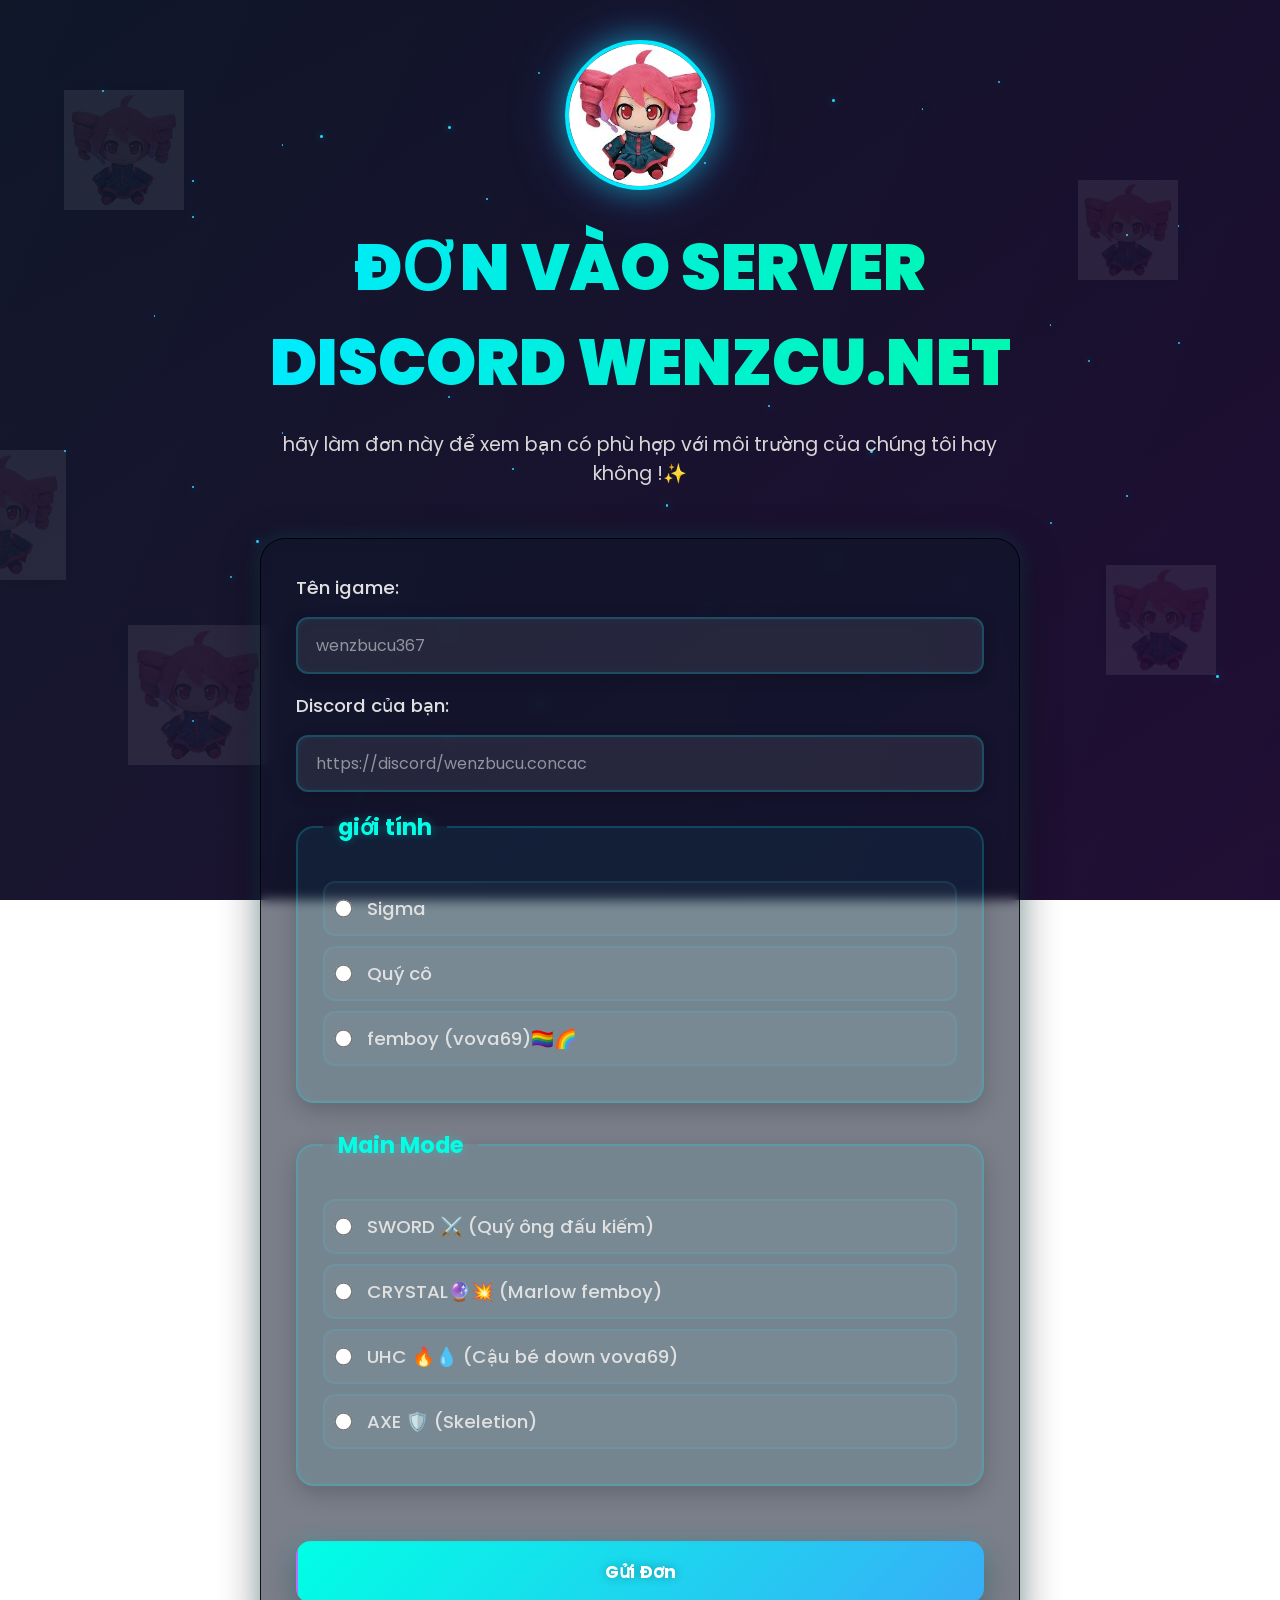
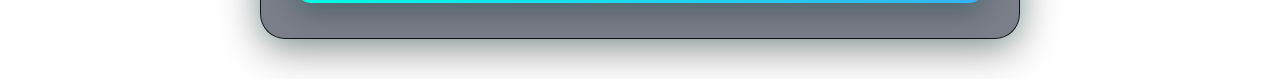
<file: index.html>
<!DOCTYPE html>
<html lang="vi">
<head>
    <meta charset="UTF-8">
    <meta name="viewport" content="width=device-width, initial-scale=1.0">
    <meta name="theme-color" content="#0f172a">
    <title>discord</title>
    <link rel="stylesheet" href="style.css">
</head>
<body>
    <!-- Galaxy Background Particles -->
    <div class="particles">
        <div class="particle particle-1"></div>
        <div class="particle particle-2"></div>
        <div class="particle particle-3"></div>
        <div class="particle particle-4"></div>
        <div class="particle particle-5"></div>
        <div class="particle particle-6"></div>
        <div class="particle particle-7"></div>
        <div class="particle particle-8"></div>
        <div class="particle particle-9"></div>
        <div class="particle particle-10"></div>
        <div class="particle particle-11"></div>
        <div class="particle particle-12"></div>
        <div class="particle particle-13"></div>
        <div class="particle particle-14"></div>
        <div class="particle particle-15"></div>
        <div class="particle particle-16"></div>
        <div class="particle particle-17"></div>
        <div class="particle particle-18"></div>
        <div class="particle particle-19"></div>
        <div class="particle particle-20"></div>
        <div class="particle particle-21"></div>
        <div class="particle particle-22"></div>
        <div class="particle particle-23"></div>
        <div class="particle particle-24"></div>
        <div class="particle particle-25"></div>
        <div class="particle particle-26"></div>
        <div class="particle particle-27"></div>
        <div class="particle particle-28"></div>
        <div class="particle particle-29"></div>
        <div class="particle particle-30"></div>
        <div class="particle particle-31"></div>
        <div class="particle particle-32"></div>
        <div class="particle particle-33"></div>
        <div class="particle particle-34"></div>
        <div class="particle particle-35"></div>
        <div class="particle particle-36"></div>
        <div class="particle particle-37"></div>
        <div class="particle particle-38"></div>
        <div class="particle particle-39"></div>
        <div class="particle particle-40"></div>
        <div class="particle particle-41"></div>
        <div class="particle particle-42"></div>
        <div class="particle particle-43"></div>
        <div class="particle particle-44"></div>
        <div class="particle particle-45"></div>
        <div class="particle particle-46"></div>
        <div class="particle particle-47"></div>
        <div class="particle particle-48"></div>
        <div class="particle particle-49"></div>
        <div class="particle particle-50"></div>
    </div>
    
    <!-- Decorative Stickers -->
    <div class="sticker sticker-1">
        <img src="asset/teto.png" alt="sticker">
    </div>
    <div class="sticker sticker-2">
        <img src="asset/teto.png" alt="sticker">
    </div>
    <div class="sticker sticker-3">
        <img src="asset/teto.png" alt="sticker">
    </div>
    <div class="sticker sticker-4">
        <img src="asset/teto.png" alt="sticker">
    </div>
    <div class="sticker sticker-5">
        <img src="asset/teto.png" alt="sticker">
    </div>
    
    <main role="main">
    <div class="header-section">
        <div class="avatar-container">
            <img src="asset/teto.png" alt="Server Avatar" class="server-avatar">
        </div>
        <h1>ĐƠN VÀO SERVER DISCORD WENZCU.NET</h1>
        <p class="subtitle">hãy làm đơn này để xem bạn có phù hợp với môi trường của chúng tôi hay không !✨</p>
    </div>
    <form>
            <label for="name">Tên igame:</label>
        <input type="text" required autocomplete="name" placeholder="wenzbucu367" id="name" name="name">
        
        <label for="discord">Discord của bạn:</label>
        <input type="url" autocomplete="url" placeholder="https://discord/wenzbucu.concac" id="discord" name="discord">
        
        <fieldset>
            <legend>giới tính</legend>
            <div class="radio-group">
                <label for="men">
                    <input type="radio" name="gender" value="men" id="men">
                    Sigma
                </label>
                <label for="women">
                    <input type="radio" name="gender" value="women" id="women">
                    Quý cô
                </label>
                <label for="other">
                    <input type="radio" name="gender" value="other" id="other">
                    femboy (vova69)🏳️‍🌈🌈  
                </label>
            </div>
        </fieldset>
        
        <fieldset>
            <legend>Main Mode</legend>
            <div class="radio-group">
                <label for="sword">
                    <input type="radio" name="mode" value="sword" id="sword">
                    SWORD ⚔️ (Quý ông đấu kiếm)
                </label>
                <label for="crystal">
                    <input type="radio" name="mode" value="crystal" id="crystal">
                    CRYSTAL🔮💥 (Marlow femboy)
                </label>
                <label for="uhc">
                    <input type="radio" name="mode" value="uhc" id="uhc">
                    UHC 🔥💧 (Cậu bé down vova69)
                </label>
                <label for="axe">
                    <input type="radio" name="mode" value="axe" id="axe">
                    AXE 🛡️ (Skeletion)
                </label>
            </div>
        </fieldset>
        
        <button type="submit">Gửi Đơn</button>
    </form>


    
    
</main>
<script>
// Chặn phím tắt F12, Ctrl+Shift+I, Ctrl+U, Ctrl+S, Ctrl+C, Ctrl+P
document.onkeydown = function(e) {
  if (e.keyCode == 123) { // F12
    return false;
  }
  if (e.ctrlKey && e.shiftKey && (e.keyCode == 73 || e.keyCode == 74)) { // Ctrl+Shift+I/J
    return false;
  }
  if (e.ctrlKey && (e.keyCode == 85 || e.keyCode == 83 || e.keyCode == 67 || e.keyCode == 80)) {
    return false;
  }
};
</script>
</body>
</html>
</file>
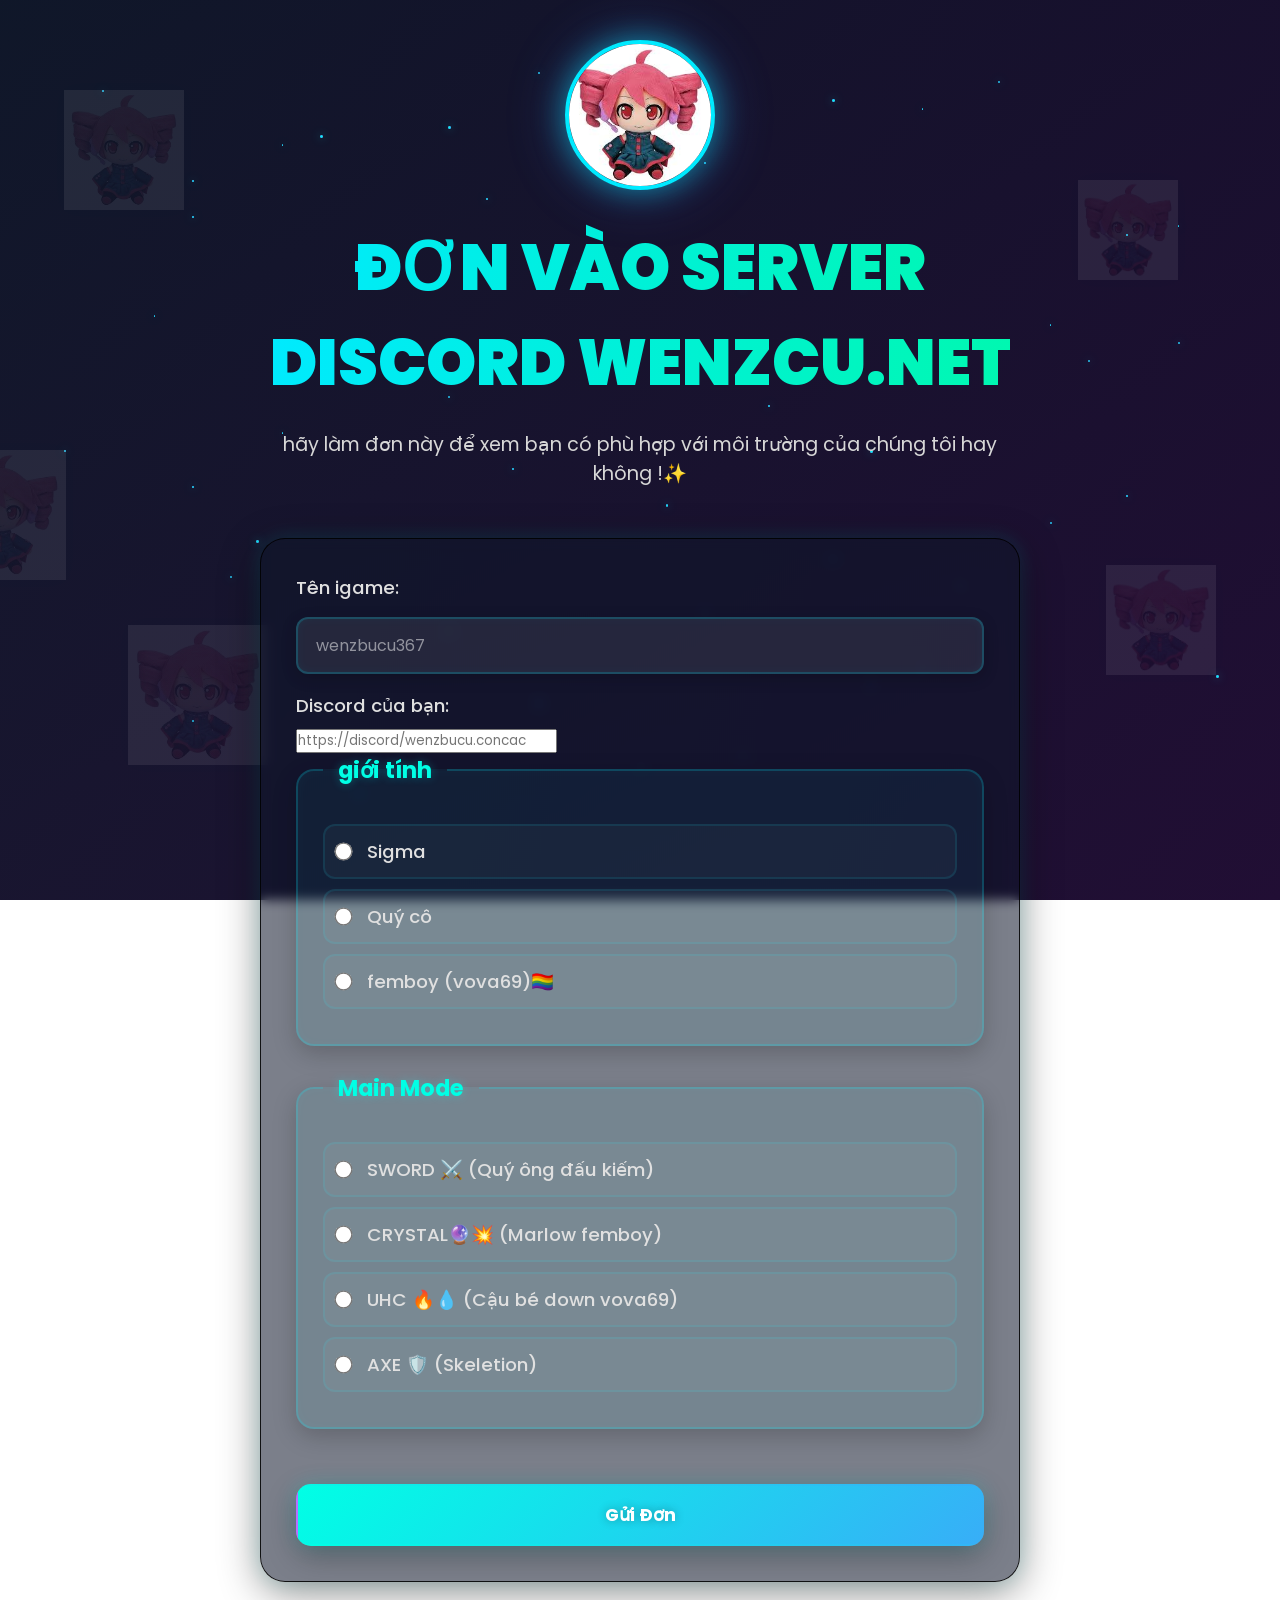
<file: testdiscord.html>
<!DOCTYPE html>
<html lang="vi">
<head>
    <meta charset="UTF-8">
    <meta name="viewport" content="width=device-width, initial-scale=1.0">
    <meta name="theme-color" content="#0f172a">
    <title>discord</title>
    <link rel="stylesheet" href="testdiscord.css">
</head>
<body>
    <!-- Galaxy Background Particles -->
    <div class="particles">
        <div class="particle particle-1"></div>
        <div class="particle particle-2"></div>
        <div class="particle particle-3"></div>
        <div class="particle particle-4"></div>
        <div class="particle particle-5"></div>
        <div class="particle particle-6"></div>
        <div class="particle particle-7"></div>
        <div class="particle particle-8"></div>
        <div class="particle particle-9"></div>
        <div class="particle particle-10"></div>
        <div class="particle particle-11"></div>
        <div class="particle particle-12"></div>
        <div class="particle particle-13"></div>
        <div class="particle particle-14"></div>
        <div class="particle particle-15"></div>
        <div class="particle particle-16"></div>
        <div class="particle particle-17"></div>
        <div class="particle particle-18"></div>
        <div class="particle particle-19"></div>
        <div class="particle particle-20"></div>
        <div class="particle particle-21"></div>
        <div class="particle particle-22"></div>
        <div class="particle particle-23"></div>
        <div class="particle particle-24"></div>
        <div class="particle particle-25"></div>
        <div class="particle particle-26"></div>
        <div class="particle particle-27"></div>
        <div class="particle particle-28"></div>
        <div class="particle particle-29"></div>
        <div class="particle particle-30"></div>
        <div class="particle particle-31"></div>
        <div class="particle particle-32"></div>
        <div class="particle particle-33"></div>
        <div class="particle particle-34"></div>
        <div class="particle particle-35"></div>
        <div class="particle particle-36"></div>
        <div class="particle particle-37"></div>
        <div class="particle particle-38"></div>
        <div class="particle particle-39"></div>
        <div class="particle particle-40"></div>
        <div class="particle particle-41"></div>
        <div class="particle particle-42"></div>
        <div class="particle particle-43"></div>
        <div class="particle particle-44"></div>
        <div class="particle particle-45"></div>
        <div class="particle particle-46"></div>
        <div class="particle particle-47"></div>
        <div class="particle particle-48"></div>
        <div class="particle particle-49"></div>
        <div class="particle particle-50"></div>
    </div>
    
    <!-- Decorative Stickers -->
    <div class="sticker sticker-1">
        <img src="asset/teto.png" alt="sticker">
    </div>
    <div class="sticker sticker-2">
        <img src="asset/teto.png" alt="sticker">
    </div>
    <div class="sticker sticker-3">
        <img src="asset/teto.png" alt="sticker">
    </div>
    <div class="sticker sticker-4">
        <img src="asset/teto.png" alt="sticker">
    </div>
    <div class="sticker sticker-5">
        <img src="asset/teto.png" alt="sticker">
    </div>
    
    <main role="main">
    <div class="header-section">
        <div class="avatar-container">
            <img src="asset/teto.png" alt="Server Avatar" class="server-avatar">
        </div>
        <h1>ĐƠN VÀO SERVER DISCORD WENZCU.NET</h1>
        <p class="subtitle">hãy làm đơn này để xem bạn có phù hợp với môi trường của chúng tôi hay không !✨</p>
    </div>
    <form>
            <label for="name">Tên igame:</label>
        <input type="text" required autocomplete="name" placeholder="wenzbucu367" id="name" name="name">
        
        <label for="discord">Discord của bạn:</label>
        <input type="url" autocomplete="url" placeholder="https://discord/wenzbucu.concac" id="discord" name="discord">
        
        <fieldset>
            <legend>giới tính</legend>
            <div class="radio-group">
                <label for="men">
                    <input type="radio" name="gender" value="men" id="men">
                    Sigma
                </label>
                <label for="women">
                    <input type="radio" name="gender" value="women" id="women">
                    Quý cô
                </label>
                <label for="other">
                    <input type="radio" name="gender" value="other" id="other">
                    femboy (vova69)🏳️‍🌈  
                </label>
            </div>
        </fieldset>
        
        <fieldset>
            <legend>Main Mode</legend>
            <div class="radio-group">
                <label for="sword">
                    <input type="radio" name="mode" value="sword" id="sword">
                    SWORD ⚔️ (Quý ông đấu kiếm)
                </label>
                <label for="crystal">
                    <input type="radio" name="mode" value="crystal" id="crystal">
                    CRYSTAL🔮💥 (Marlow femboy)
                </label>
                <label for="uhc">
                    <input type="radio" name="mode" value="uhc" id="uhc">
                    UHC 🔥💧 (Cậu bé down vova69)
                </label>
                <label for="axe">
                    <input type="radio" name="mode" value="axe" id="axe">
                    AXE 🛡️ (Skeletion)
                </label>
            </div>
        </fieldset>
        
        <button type="submit">Gửi Đơn</button>
    </form>


    
    
</main>
<script>
// Chặn phím tắt F12, Ctrl+Shift+I, Ctrl+U, Ctrl+S, Ctrl+C, Ctrl+P
document.onkeydown = function(e) {
  if (e.keyCode == 123) { // F12
    return false;
  }
  if (e.ctrlKey && e.shiftKey && (e.keyCode == 73 || e.keyCode == 74)) { // Ctrl+Shift+I/J
    return false;
  }
  if (e.ctrlKey && (e.keyCode == 85 || e.keyCode == 83 || e.keyCode == 67 || e.keyCode == 80)) {
    return false;
  }
};
</script>
</body>
</html>
</file>
<file: style.css>
@import url('https://fonts.googleapis.com/css2?family=Poppins:wght@300;400;500;600;700;800&display=swap');

*{
    margin:0;
    padding:0;
    box-sizing:border-box;
    font-family:'Poppins',sans-serif;
}

body{
    min-height:100vh;
    padding:40px 20px;
    background:
    linear-gradient(135deg, rgba(15,23,42,.95) 0%, rgba(30,10,50,.95) 100%),
    linear-gradient(rgba(0, 0, 0, 0.903),rgba(0,0,0,.65));
    background-size:cover;
    background-position:center;
    background-attachment:fixed;
    color:white;
    overflow-x:hidden;
}

.header-section{
    text-align:center;
    margin-bottom:50px;
    animation:fadeInDown 0.8s ease-out;
    position:relative;
    z-index:10;
}

.avatar-container{
    display:flex;
    justify-content:center;
    margin-bottom:30px;
    animation:float 3s ease-in-out infinite;
}

.server-avatar{
    width:150px;
    height:150px;
    border-radius:50%;
    border:4px solid #00eaff;
    box-shadow:
    0 0 30px rgba(0,234,255,.5),
    0 0 60px rgba(75,142,255,.3),
    inset 0 0 20px rgba(0,255,255,.1);
    object-fit:cover;
    animation:glow 3s ease-in-out infinite;
    transition:all 0.3s ease;
}

.server-avatar:hover{
    width:170px;
    height:170px;
    border:5px solid #00ff88;
    box-shadow:
    0 0 40px rgba(0,234,255,.7),
    0 0 80px rgba(187,109,255,.5),
    inset 0 0 30px rgba(0,255,255,.2);
    transform:scale(1.05);
}

.container{
    max-width:1000px;
    margin:auto;
}

form{
    background:rgba(15,23,42,.75);
    border:2px solid rgba(0, 234, 255, 0.3);
    backdrop-filter:blur(12px);
    border-radius:25px;
    padding:40px;
    max-width:760px;
    margin:0 auto;
    box-shadow:
    0 20px 60px rgba(0,0,0,.6),
    0 0 40px rgba(0,255,255,.15),
    inset 0 0 20px rgba(0,255,255,.05);
    animation:fadeInUp 0.8s ease-out;
    position:relative;
    z-index:10;
}

.header-section{
    text-align:center;
    margin:0 auto 50px;
    max-width:760px;
}

h1{
    text-align:center;
    font-size:4rem;
    font-weight:900;
    margin-bottom:20px;

    background:
    linear-gradient(
        90deg,
        #00eaff,
        #00ff88,
        #00eaff
    );

    background-size:300%;

    -webkit-background-clip:text;
    -webkit-text-fill-color:transparent;

    animation:shine 5s linear infinite;
}

.subtitle{
    text-align:center;
    font-size:1.2rem;
    margin-bottom:40px;
    color:#d7d7d7;
}

.subtitle{
    text-align:center;
    font-size:1.2rem;
    margin-bottom:40px;
    color:#d7d7d7;
}

form{
    background:rgba(15,23,42,.55);
    border:1px solid rgba(0, 0, 0, 0.864);

    /* Giảm blur */
    backdrop-filter:blur(6px);

    border-radius:25px;
    padding:35px;
    max-width:760px;
    margin:0 auto;

    box-shadow:
    0 10px 40px rgba(0,0,0,.45),
    0 0 20px rgba(0,255,255,.15);
}

label{
    font-size:1.15rem;
    font-weight:500;
    display:block;
    margin-bottom:8px;
    color:#e0e0e0;
}

input[type=text]{
    width:100%;
    padding:14px 18px;
    margin-top:8px;
    margin-bottom:18px;
    border:2px solid rgba(0,234,255,.2);
    border-radius:12px;
    background:rgba(255,255,255,.08);
    color:white;
    font-size:1rem;
    outline:none;
    transition:all 0.3s ease;
    box-shadow:
    0 4px 15px rgba(0,0,0,.2),
    inset 0 0 10px rgba(0,255,255,.05);
}

input[type=text]::placeholder{
    color:rgba(255,255,255,.5);
}

input[type=text]:focus{
    background:rgba(0, 234, 255, 0.1);
    border:2px solid rgba(0,234,255,.6);
    box-shadow:
    0 0 20px rgba(0,234,255,.3),
    0 4px 15px rgba(0,0,0,.3),
    inset 0 0 15px rgba(0,255,255,.1);
    transform:translateY(-2px);
}

input[type=url]{
    width:100%;
    padding:14px 18px;
    margin-top:8px;
    margin-bottom:18px;
    border:2px solid rgba(0,234,255,.2);
    border-radius:12px;
    background:rgba(255,255,255,.08);
    color:white;
    font-size:1rem;
    outline:none;
    transition:all 0.3s ease;
    box-shadow:
    0 4px 15px rgba(0,0,0,.2),
    inset 0 0 10px rgba(0,255,255,.05);
}

input[type=url]::placeholder{
    color:rgba(255,255,255,.5);
}

input[type=url]:focus{
    background:rgba(0, 234, 255, 0.1);
    border:2px solid rgba(0,234,255,.6);
    box-shadow:
    0 0 20px rgba(0,234,255,.3),
    0 4px 15px rgba(0,0,0,.3),
    inset 0 0 15px rgba(0,255,255,.1);
    transform:translateY(-2px);
}

fieldset{
    background:rgba(0,234,255,.05);
    border:2px solid rgba(0,234,255,.2);
    border-radius:18px;
    padding:25px;
    margin-bottom:25px;
    transition:all 0.3s ease;
    box-shadow:
    0 8px 25px rgba(0,0,0,.2),
    inset 0 0 15px rgba(0,255,255,.03);
}

fieldset:hover{
    transform:translateY(-5px);
    border-color:rgba(0,234,255,.4);
    box-shadow:
    0 15px 35px rgba(0,255,255,.2),
    0 0 25px rgba(75,142,255,.15),
    inset 0 0 20px rgba(0,255,255,.08);
}

legend{
    font-size:1.4rem;
    font-weight:700;
    color:#00ffe5;
    padding:0 15px;
    text-shadow:0 0 10px rgba(0,255,255,.3);
}

.radio-group{
    margin-top:12px;
}

.radio-group label{
    display:block;
    padding:14px 16px;
    margin:12px 0;
    border-radius:12px;
    cursor:pointer;
    transition:all 0.3s ease;
    background:rgba(255,255,255,.03);
    border:2px solid rgba(0,234,255,.1);
    font-weight:500;
}

.radio-group label:hover{
    background:rgba(0,234,255,.1);
    border-color:rgba(0,234,255,.3);
    transform:translateX(8px);
    box-shadow:0 0 15px rgba(0,234,255,.2);
}

.radio-group label{
    display:block;
    padding:12px;
    margin:10px 0;
    border-radius:12px;
    cursor:pointer;
    transition:.25s;
}

.radio-group label:hover{
    background:rgba(255,255,255,.08);
    transform:translateX(6px);
}

input[type=radio]{
    transform:scale(1.4);
    margin-right:12px;
    cursor:pointer;
    accent-color:#00ffe5;
}

button{
    width:100%;
    margin-top:30px;
    padding:16px;
    border:2px solid transparent;
    border-radius:15px;
    background:linear-gradient(135deg, #00ffe5, #4f8cff, #bb6dff);
    background-size:300%;
    color:white;
    font-size:1.1rem;
    font-weight:700;
    cursor:pointer;
    transition:all 0.3s ease;
    box-shadow:
    0 10px 30px rgba(0,0,0,.3),
    0 0 20px rgba(0,255,255,.2);
    text-shadow:0 0 10px rgba(0,0,0,.3);
}

button:hover{
    transform:translateY(-4px);
    box-shadow:
    0 15px 40px rgba(0,0,0,.4),
    0 0 35px rgba(0,255,255,.4),
    0 0 20px rgba(75,142,255,.3);
    background-size:300%;
}

button:active{
    transform:translateY(-1px);
}

@keyframes fadeInDown{
    from{
        opacity:0;
        transform:translateY(-30px);
    }
    to{
        opacity:1;
        transform:translateY(0);
    }
}

@keyframes fadeInUp{
    from{
        opacity:0;
        transform:translateY(30px);
    }
    to{
        opacity:1;
        transform:translateY(0);
    }
}

@keyframes float{
    0%, 100%{
        transform:translateY(0px);
    }
    50%{
        transform:translateY(-20px);
    }
}

@keyframes glow{
    0%, 100%{
        box-shadow:
        0 0 20px rgba(0,255,255,.4),
        0 0 40px rgba(75,142,255,.3),
        inset 0 0 20px rgba(0,255,255,.1);
    }
    50%{
        box-shadow:
        0 0 30px rgba(0,255,255,.6),
        0 0 60px rgba(187,109,255,.4),
        inset 0 0 30px rgba(0,255,255,.2);
    }
}

@keyframes shine{
    0%{background-position:0%}
    100%{background-position:300%}
}

@keyframes stickerFloat1{
    0%, 100%{
        transform:translate(0, 0) rotate(0deg);
    }
    25%{
        transform:translate(20px, -20px) rotate(10deg);
    }
    50%{
        transform:translate(-10px, 20px) rotate(-5deg);
    }
    75%{
        transform:translate(15px, -10px) rotate(8deg);
    }
}

@keyframes stickerFloat2{
    0%, 100%{
        transform:translate(0, 0) rotate(0deg);
    }
    25%{
        transform:translate(-15px, 25px) rotate(-12deg);
    }
    50%{
        transform:translate(20px, -15px) rotate(8deg);
    }
    75%{
        transform:translate(-10px, -20px) rotate(-8deg);
    }
}

@keyframes stickerFloat3{
    0%, 100%{
        transform:translate(0, 0) rotate(0deg);
    }
    25%{
        transform:translate(25px, 10px) rotate(15deg);
    }
    50%{
        transform:translate(-20px, -25px) rotate(-10deg);
    }
    75%{
        transform:translate(10px, 20px) rotate(12deg);
    }
}

.sticker{
    position:fixed;
    width:120px;
    height:120px;
    opacity:0.08;
    pointer-events:none;
    z-index:2;
}

.sticker img{
    width:100%;
    height:100%;
    object-fit:contain;
    filter:drop-shadow(0 0 10px rgba(0,255,255,.2));
}

.sticker-1{
    top:10%;
    left:5%;
    animation:stickerFloat1 8s ease-in-out infinite;
}

.sticker-2{
    top:20%;
    right:8%;
    animation:stickerFloat2 10s ease-in-out infinite;
    width:100px;
    height:100px;
}

.sticker-3{
    bottom:15%;
    left:10%;
    animation:stickerFloat3 12s ease-in-out infinite;
    width:140px;
    height:140px;
}

.sticker-4{
    bottom:25%;
    right:5%;
    animation:stickerFloat1 11s ease-in-out infinite;
    width:110px;
    height:110px;
}

.sticker-5{
    top:50%;
    left:-5%;
    animation:stickerFloat2 9s ease-in-out infinite;
    width:130px;
    height:130px;
}

@media(max-width:768px){
    body{
        padding:15px 10px;
    }

    h1{
        font-size:2.4rem;
        line-height:1.1;
    }

    .subtitle{
        font-size:1rem;
        margin-bottom:30px;
    }

    .server-avatar{
        width:120px;
        height:120px;
    }

    form{
        padding:25px 18px;
    }

    fieldset{
        padding:18px;
    }

    label{
        font-size:1rem;
    }

    input[type=text]{
        font-size:16px;
        padding:12px 14px;
    }

    input[type=url]{
        font-size:16px;
        padding:12px 14px;
    }

    button{
        font-size:1rem;
        padding:14px;
    }

    .sticker{
        opacity:0.04;
        width:80px;
        height:80px;
    }
}

@media(max-width:500px){
    h1{
        font-size:1.9rem;
    }

    .subtitle{
        font-size:0.95rem;
    }

    .server-avatar{
        width:100px;
        height:100px;
    }

    form{
        padding:20px 14px;
        border-radius:22px;
    }

    fieldset{
        padding:14px;
    }

    .radio-group label{
        padding:12px 14px;
        margin:8px 0;
        font-size:0.95rem;
    }

    button{
        font-size:0.95rem;
        padding:14px 12px;
    }

    .sticker{
        display:none;
    }

    body{
        background-attachment:scroll;
    }
}

/* Galaxy Particles */
@keyframes particle-float1{
    0%{
        transform: translate(0, 0) scale(1);
        opacity: 0.8;
    }
    50%{
        opacity: 0.3;
    }
    100%{
        transform: translate(-20px, -30px) scale(1.2);
        opacity: 0.8;
    }
}

@keyframes particle-float2{
    0%{
        transform: translate(0, 0) scale(0.8);
        opacity: 0.6;
    }
    50%{
        opacity: 0.2;
    }
    100%{
        transform: translate(30px, -40px) scale(1);
        opacity: 0.6;
    }
}

@keyframes particle-float3{
    0%{
        transform: translate(0, 0) scale(1.1);
        opacity: 0.7;
    }
    50%{
        opacity: 0.4;
    }
    100%{
        transform: translate(-35px, 25px) scale(0.9);
        opacity: 0.7;
    }
}

@keyframes particle-float4{
    0%{
        transform: translate(0, 0) scale(1);
        opacity: 0.5;
    }
    50%{
        opacity: 0.8;
    }
    100%{
        transform: translate(15px, 35px) scale(1.3);
        opacity: 0.5;
    }
}

@keyframes particle-float5{
    0%{
        transform: translate(0, 0) scale(0.9);
        opacity: 0.6;
    }
    50%{
        opacity: 0.3;
    }
    100%{
        transform: translate(-30px, -20px) scale(1.1);
        opacity: 0.6;
    }
}

@keyframes particle-float6{
    0%{
        transform: translate(0, 0) scale(1.2);
        opacity: 0.7;
    }
    50%{
        opacity: 0.4;
    }
    100%{
        transform: translate(25px, 15px) scale(0.8);
        opacity: 0.7;
    }
}

@keyframes particle-twinkle{
    0%, 100%{
        opacity: 0.3;
    }
    50%{
        opacity: 0.9;
    }
}

.particles{
    position: fixed;
    top: 0;
    left: 0;
    width: 100%;
    height: 100%;
    z-index: 0;
    pointer-events: none;
    overflow: hidden;
}

.particle{
    position: absolute;
    width: 2px;
    height: 2px;
    background: radial-gradient(circle, #00ffe5, #4f8cff);
    border-radius: 50%;
    box-shadow: 0 0 8px rgba(0, 255, 255, 0.5);
}

.particle-1{
    top: 10%;
    left: 8%;
    width: 2px;
    height: 2px;
    animation: particle-float1 12s ease-in-out infinite;
}

.particle-2{
    top: 20%;
    left: 15%;
    width: 1.5px;
    height: 1.5px;
    animation: particle-float2 15s ease-in-out infinite 1s;
}

.particle-3{
    top: 15%;
    left: 25%;
    width: 2.5px;
    height: 2.5px;
    animation: particle-float3 18s ease-in-out infinite 0.5s;
}

.particle-4{
    top: 35%;
    left: 12%;
    width: 1.5px;
    height: 1.5px;
    animation: particle-float1 14s ease-in-out infinite 2s;
}

.particle-5{
    top: 40%;
    left: 85%;
    width: 2px;
    height: 2px;
    animation: particle-float2 16s ease-in-out infinite 1.5s;
}

.particle-6{
    top: 25%;
    left: 92%;
    width: 1.5px;
    height: 1.5px;
    animation: particle-float3 13s ease-in-out infinite 0.8s;
}

.particle-7{
    top: 50%;
    left: 5%;
    width: 2px;
    height: 2px;
    animation: particle-float1 17s ease-in-out infinite 1.2s;
}

.particle-8{
    top: 60%;
    left: 20%;
    width: 2.5px;
    height: 2.5px;
    animation: particle-float2 19s ease-in-out infinite 0.3s;
}

.particle-9{
    top: 55%;
    left: 88%;
    width: 1.5px;
    height: 1.5px;
    animation: particle-float3 15s ease-in-out infinite 2.1s;
}

.particle-10{
    top: 70%;
    left: 35%;
    width: 2px;
    height: 2px;
    animation: particle-float1 16s ease-in-out infinite 0.7s;
}

.particle-11{
    top: 5%;
    left: 50%;
    width: 1.5px;
    height: 1.5px;
    animation: particle-float2 14s ease-in-out infinite 2.2s;
}

.particle-12{
    top: 30%;
    left: 45%;
    width: 2.5px;
    height: 2.5px;
    animation: particle-float3 17s ease-in-out infinite 1.5s;
}

.particle-13{
    top: 65%;
    left: 75%;
    width: 2px;
    height: 2px;
    animation: particle-float1 15s ease-in-out infinite 0.9s;
}

.particle-14{
    top: 45%;
    left: 60%;
    width: 1.5px;
    height: 1.5px;
    animation: particle-float2 18s ease-in-out infinite 1.8s;
}

.particle-15{
    top: 80%;
    left: 15%;
    width: 2px;
    height: 2px;
    animation: particle-float3 16s ease-in-out infinite 0.4s;
}

.particle-16{
    top: 75%;
    left: 95%;
    width: 2.5px;
    height: 2.5px;
    animation: particle-float1 19s ease-in-out infinite 1.1s;
}

.particle-17{
    top: 12%;
    left: 72%;
    width: 1.5px;
    height: 1.5px;
    animation: particle-float2 17s ease-in-out infinite 0.6s;
}

.particle-18{
    top: 85%;
    left: 50%;
    width: 2px;
    height: 2px;
    animation: particle-float3 14s ease-in-out infinite 1.3s;
}

.particle-19{
    top: 22%;
    left: 38%;
    width: 1.5px;
    height: 1.5px;
    animation: particle-float1 16s ease-in-out infinite 1.9s;
}

.particle-20{
    top: 68%;
    left: 55%;
    width: 2px;
    height: 2px;
    animation: particle-float2 15s ease-in-out infinite 0.2s;
}

.particle-21{
    top: 18%;
    left: 55%;
    width: 1.5px;
    height: 1.5px;
    animation: particle-float4 14s ease-in-out infinite 1.5s;
}

.particle-22{
    top: 42%;
    left: 75%;
    width: 2.5px;
    height: 2.5px;
    animation: particle-float5 16s ease-in-out infinite 0.7s;
}

.particle-23{
    top: 72%;
    left: 28%;
    width: 1.5px;
    height: 1.5px;
    animation: particle-float6 15s ease-in-out infinite 2.3s;
}

.particle-24{
    top: 8%;
    left: 42%;
    width: 2px;
    height: 2px;
    animation: particle-float4 18s ease-in-out infinite 0.5s;
}

.particle-25{
    top: 52%;
    left: 40%;
    width: 1.5px;
    height: 1.5px;
    animation: particle-float5 16s ease-in-out infinite 1.8s;
}

.particle-26{
    top: 62%;
    left: 65%;
    width: 2px;
    height: 2px;
    animation: particle-float6 19s ease-in-out infinite 1.1s;
}

.particle-27{
    top: 28%;
    left: 68%;
    width: 1.5px;
    height: 1.5px;
    animation: particle-float4 17s ease-in-out infinite 0.9s;
}

.particle-28{
    top: 78%;
    left: 42%;
    width: 2.5px;
    height: 2.5px;
    animation: particle-float5 15s ease-in-out infinite 2.1s;
}

.particle-29{
    top: 16%;
    left: 22%;
    width: 1.5px;
    height: 1.5px;
    animation: particle-float6 16s ease-in-out infinite 1.3s;
}

.particle-30{
    top: 58%;
    left: 82%;
    width: 2px;
    height: 2px;
    animation: particle-float4 18s ease-in-out infinite 0.4s;
}

.particle-31{
    top: 32%;
    left: 58%;
    width: 1.5px;
    height: 1.5px;
    animation: particle-float5 14s ease-in-out infinite 1.6s;
}

.particle-32{
    top: 64%;
    left: 18%;
    width: 2px;
    height: 2px;
    animation: particle-float6 17s ease-in-out infinite 0.8s;
}

.particle-33{
    top: 11%;
    left: 65%;
    width: 2.5px;
    height: 2.5px;
    animation: particle-float4 16s ease-in-out infinite 2.2s;
}

.particle-34{
    top: 48%;
    left: 22%;
    width: 1.5px;
    height: 1.5px;
    animation: particle-float5 19s ease-in-out infinite 1.2s;
}

.particle-35{
    top: 74%;
    left: 72%;
    width: 2px;
    height: 2px;
    animation: particle-float6 15s ease-in-out infinite 2.4s;
}

.particle-36{
    top: 24%;
    left: 15%;
    width: 1.5px;
    height: 1.5px;
    animation: particle-float4 17s ease-in-out infinite 1.0s;
}

.particle-37{
    top: 56%;
    left: 52%;
    width: 2.5px;
    height: 2.5px;
    animation: particle-float5 18s ease-in-out infinite 0.3s;
}

.particle-38{
    top: 36%;
    left: 82%;
    width: 1.5px;
    height: 1.5px;
    animation: particle-float6 16s ease-in-out infinite 1.7s;
}

.particle-39{
    top: 82%;
    left: 35%;
    width: 2px;
    height: 2px;
    animation: particle-float4 14s ease-in-out infinite 0.6s;
}

.particle-40{
    top: 20%;
    left: 48%;
    width: 1.5px;
    height: 1.5px;
    animation: particle-float5 17s ease-in-out infinite 2.0s;
}

.particle-41{
    top: 44%;
    left: 35%;
    width: 2px;
    height: 2px;
    animation: particle-float6 15s ease-in-out infinite 0.9s;
}

.particle-42{
    top: 76%;
    left: 68%;
    width: 1.5px;
    height: 1.5px;
    animation: particle-float4 18s ease-in-out infinite 1.4s;
}

.particle-43{
    top: 14%;
    left: 35%;
    width: 2.5px;
    height: 2.5px;
    animation: particle-float5 16s ease-in-out infinite 0.5s;
}

.particle-44{
    top: 54%;
    left: 15%;
    width: 1.5px;
    height: 1.5px;
    animation: particle-float6 19s ease-in-out infinite 2.3s;
}

.particle-45{
    top: 38%;
    left: 92%;
    width: 2px;
    height: 2px;
    animation: particle-float4 17s ease-in-out infinite 0.7s;
}

.particle-46{
    top: 88%;
    left: 28%;
    width: 1.5px;
    height: 1.5px;
    animation: particle-float5 15s ease-in-out infinite 1.9s;
}

.particle-47{
    top: 9%;
    left: 78%;
    width: 2px;
    height: 2px;
    animation: particle-float6 16s ease-in-out infinite 1.2s;
}

.particle-48{
    top: 50%;
    left: 68%;
    width: 2.5px;
    height: 2.5px;
    animation: particle-float4 18s ease-in-out infinite 0.8s;
}

.particle-49{
    top: 26%;
    left: 88%;
    width: 1.5px;
    height: 1.5px;
    animation: particle-float5 14s ease-in-out infinite 1.1s;
}

.particle-50{
    top: 84%;
    left: 58%;
    width: 2px;
    height: 2px;
    animation: particle-float6 17s ease-in-out infinite 2.5s;
}
</file>
<file: testdiscord.css>
@import url('https://fonts.googleapis.com/css2?family=Poppins:wght@300;400;500;600;700;800&display=swap');

*{
    margin:0;
    padding:0;
    box-sizing:border-box;
    font-family:'Poppins',sans-serif;
}

body{
    min-height:100vh;
    padding:40px 20px;
    background:
    linear-gradient(135deg, rgba(15,23,42,.95) 0%, rgba(30,10,50,.95) 100%),
    linear-gradient(rgba(0, 0, 0, 0.903),rgba(0,0,0,.65));
    background-size:cover;
    background-position:center;
    background-attachment:fixed;
    color:white;
    overflow-x:hidden;
}

.header-section{
    text-align:center;
    margin-bottom:50px;
    animation:fadeInDown 0.8s ease-out;
    position:relative;
    z-index:10;
}

.avatar-container{
    display:flex;
    justify-content:center;
    margin-bottom:30px;
    animation:float 3s ease-in-out infinite;
}

.server-avatar{
    width:150px;
    height:150px;
    border-radius:50%;
    border:4px solid #00eaff;
    box-shadow:
    0 0 30px rgba(0,234,255,.5),
    0 0 60px rgba(75,142,255,.3),
    inset 0 0 20px rgba(0,255,255,.1);
    object-fit:cover;
    animation:glow 3s ease-in-out infinite;
    transition:all 0.3s ease;
}

.server-avatar:hover{
    width:170px;
    height:170px;
    border:5px solid #00ff88;
    box-shadow:
    0 0 40px rgba(0,234,255,.7),
    0 0 80px rgba(187,109,255,.5),
    inset 0 0 30px rgba(0,255,255,.2);
    transform:scale(1.05);
}

.container{
    max-width:1000px;
    margin:auto;
}

form{
    background:rgba(15,23,42,.75);
    border:2px solid rgba(0, 234, 255, 0.3);
    backdrop-filter:blur(12px);
    border-radius:25px;
    padding:40px;
    max-width:760px;
    margin:0 auto;
    box-shadow:
    0 20px 60px rgba(0,0,0,.6),
    0 0 40px rgba(0,255,255,.15),
    inset 0 0 20px rgba(0,255,255,.05);
    animation:fadeInUp 0.8s ease-out;
    position:relative;
    z-index:10;
}

.header-section{
    text-align:center;
    margin:0 auto 50px;
    max-width:760px;
}

h1{
    text-align:center;
    font-size:4rem;
    font-weight:900;
    margin-bottom:20px;

    background:
    linear-gradient(
        90deg,
        #00eaff,
        #00ff88,
        #00eaff
    );

    background-size:300%;

    -webkit-background-clip:text;
    -webkit-text-fill-color:transparent;

    animation:shine 5s linear infinite;
}

.subtitle{
    text-align:center;
    font-size:1.2rem;
    margin-bottom:40px;
    color:#d7d7d7;
}

.subtitle{
    text-align:center;
    font-size:1.2rem;
    margin-bottom:40px;
    color:#d7d7d7;
}

form{
    background:rgba(15,23,42,.55);
    border:1px solid rgba(0, 0, 0, 0.864);

    /* Giảm blur */
    backdrop-filter:blur(6px);

    border-radius:25px;
    padding:35px;
    max-width:760px;
    margin:0 auto;

    box-shadow:
    0 10px 40px rgba(0,0,0,.45),
    0 0 20px rgba(0,255,255,.15);
}

label{
    font-size:1.15rem;
    font-weight:500;
    display:block;
    margin-bottom:8px;
    color:#e0e0e0;
}

input[type=text]{
    width:100%;
    padding:14px 18px;
    margin-top:8px;
    margin-bottom:18px;
    border:2px solid rgba(0,234,255,.2);
    border-radius:12px;
    background:rgba(255,255,255,.08);
    color:white;
    font-size:1rem;
    outline:none;
    transition:all 0.3s ease;
    box-shadow:
    0 4px 15px rgba(0,0,0,.2),
    inset 0 0 10px rgba(0,255,255,.05);
}

input[type=text]::placeholder{
    color:rgba(255,255,255,.5);
}

input[type=text]:focus{
    background:rgba(0, 234, 255, 0.1);
    border:2px solid rgba(0,234,255,.6);
    box-shadow:
    0 0 20px rgba(0,234,255,.3),
    0 4px 15px rgba(0,0,0,.3),
    inset 0 0 15px rgba(0,255,255,.1);
    transform:translateY(-2px);
}

fieldset{
    background:rgba(0,234,255,.05);
    border:2px solid rgba(0,234,255,.2);
    border-radius:18px;
    padding:25px;
    margin-bottom:25px;
    transition:all 0.3s ease;
    box-shadow:
    0 8px 25px rgba(0,0,0,.2),
    inset 0 0 15px rgba(0,255,255,.03);
}

fieldset:hover{
    transform:translateY(-5px);
    border-color:rgba(0,234,255,.4);
    box-shadow:
    0 15px 35px rgba(0,255,255,.2),
    0 0 25px rgba(75,142,255,.15),
    inset 0 0 20px rgba(0,255,255,.08);
}

legend{
    font-size:1.4rem;
    font-weight:700;
    color:#00ffe5;
    padding:0 15px;
    text-shadow:0 0 10px rgba(0,255,255,.3);
}

.radio-group{
    margin-top:12px;
}

.radio-group label{
    display:block;
    padding:14px 16px;
    margin:12px 0;
    border-radius:12px;
    cursor:pointer;
    transition:all 0.3s ease;
    background:rgba(255,255,255,.03);
    border:2px solid rgba(0,234,255,.1);
    font-weight:500;
}

.radio-group label:hover{
    background:rgba(0,234,255,.1);
    border-color:rgba(0,234,255,.3);
    transform:translateX(8px);
    box-shadow:0 0 15px rgba(0,234,255,.2);
}

.radio-group label{
    display:block;
    padding:12px;
    margin:10px 0;
    border-radius:12px;
    cursor:pointer;
    transition:.25s;
}

.radio-group label:hover{
    background:rgba(255,255,255,.08);
    transform:translateX(6px);
}

input[type=radio]{
    transform:scale(1.4);
    margin-right:12px;
    cursor:pointer;
    accent-color:#00ffe5;
}

button{
    width:100%;
    margin-top:30px;
    padding:16px;
    border:2px solid transparent;
    border-radius:15px;
    background:linear-gradient(135deg, #00ffe5, #4f8cff, #bb6dff);
    background-size:300%;
    color:white;
    font-size:1.1rem;
    font-weight:700;
    cursor:pointer;
    transition:all 0.3s ease;
    box-shadow:
    0 10px 30px rgba(0,0,0,.3),
    0 0 20px rgba(0,255,255,.2);
    text-shadow:0 0 10px rgba(0,0,0,.3);
}

button:hover{
    transform:translateY(-4px);
    box-shadow:
    0 15px 40px rgba(0,0,0,.4),
    0 0 35px rgba(0,255,255,.4),
    0 0 20px rgba(75,142,255,.3);
    background-size:300%;
}

button:active{
    transform:translateY(-1px);
}

@keyframes fadeInDown{
    from{
        opacity:0;
        transform:translateY(-30px);
    }
    to{
        opacity:1;
        transform:translateY(0);
    }
}

@keyframes fadeInUp{
    from{
        opacity:0;
        transform:translateY(30px);
    }
    to{
        opacity:1;
        transform:translateY(0);
    }
}

@keyframes float{
    0%, 100%{
        transform:translateY(0px);
    }
    50%{
        transform:translateY(-20px);
    }
}

@keyframes glow{
    0%, 100%{
        box-shadow:
        0 0 20px rgba(0,255,255,.4),
        0 0 40px rgba(75,142,255,.3),
        inset 0 0 20px rgba(0,255,255,.1);
    }
    50%{
        box-shadow:
        0 0 30px rgba(0,255,255,.6),
        0 0 60px rgba(187,109,255,.4),
        inset 0 0 30px rgba(0,255,255,.2);
    }
}

@keyframes shine{
    0%{background-position:0%}
    100%{background-position:300%}
}

@keyframes stickerFloat1{
    0%, 100%{
        transform:translate(0, 0) rotate(0deg);
    }
    25%{
        transform:translate(20px, -20px) rotate(10deg);
    }
    50%{
        transform:translate(-10px, 20px) rotate(-5deg);
    }
    75%{
        transform:translate(15px, -10px) rotate(8deg);
    }
}

@keyframes stickerFloat2{
    0%, 100%{
        transform:translate(0, 0) rotate(0deg);
    }
    25%{
        transform:translate(-15px, 25px) rotate(-12deg);
    }
    50%{
        transform:translate(20px, -15px) rotate(8deg);
    }
    75%{
        transform:translate(-10px, -20px) rotate(-8deg);
    }
}

@keyframes stickerFloat3{
    0%, 100%{
        transform:translate(0, 0) rotate(0deg);
    }
    25%{
        transform:translate(25px, 10px) rotate(15deg);
    }
    50%{
        transform:translate(-20px, -25px) rotate(-10deg);
    }
    75%{
        transform:translate(10px, 20px) rotate(12deg);
    }
}

.sticker{
    position:fixed;
    width:120px;
    height:120px;
    opacity:0.08;
    pointer-events:none;
    z-index:2;
}

.sticker img{
    width:100%;
    height:100%;
    object-fit:contain;
    filter:drop-shadow(0 0 10px rgba(0,255,255,.2));
}

.sticker-1{
    top:10%;
    left:5%;
    animation:stickerFloat1 8s ease-in-out infinite;
}

.sticker-2{
    top:20%;
    right:8%;
    animation:stickerFloat2 10s ease-in-out infinite;
    width:100px;
    height:100px;
}

.sticker-3{
    bottom:15%;
    left:10%;
    animation:stickerFloat3 12s ease-in-out infinite;
    width:140px;
    height:140px;
}

.sticker-4{
    bottom:25%;
    right:5%;
    animation:stickerFloat1 11s ease-in-out infinite;
    width:110px;
    height:110px;
}

.sticker-5{
    top:50%;
    left:-5%;
    animation:stickerFloat2 9s ease-in-out infinite;
    width:130px;
    height:130px;
}

@media(max-width:768px){
    body{
        padding:15px 10px;
    }

    h1{
        font-size:2.4rem;
        line-height:1.1;
    }

    .subtitle{
        font-size:1rem;
        margin-bottom:30px;
    }

    .server-avatar{
        width:120px;
        height:120px;
    }

    form{
        padding:25px 18px;
    }

    fieldset{
        padding:18px;
    }

    label{
        font-size:1rem;
    }

    input[type=text]{
        font-size:16px;
        padding:12px 14px;
    }

    button{
        font-size:1rem;
        padding:14px;
    }

    .sticker{
        opacity:0.04;
        width:80px;
        height:80px;
    }
}

@media(max-width:500px){
    h1{
        font-size:1.9rem;
    }

    .subtitle{
        font-size:0.95rem;
    }

    .server-avatar{
        width:100px;
        height:100px;
    }

    form{
        padding:20px 14px;
        border-radius:22px;
    }

    fieldset{
        padding:14px;
    }

    .radio-group label{
        padding:12px 14px;
        margin:8px 0;
        font-size:0.95rem;
    }

    button{
        font-size:0.95rem;
        padding:14px 12px;
    }

    .sticker{
        display:none;
    }

    body{
        background-attachment:scroll;
    }
}

/* Galaxy Particles */
@keyframes particle-float1{
    0%{
        transform: translate(0, 0) scale(1);
        opacity: 0.8;
    }
    50%{
        opacity: 0.3;
    }
    100%{
        transform: translate(-20px, -30px) scale(1.2);
        opacity: 0.8;
    }
}

@keyframes particle-float2{
    0%{
        transform: translate(0, 0) scale(0.8);
        opacity: 0.6;
    }
    50%{
        opacity: 0.2;
    }
    100%{
        transform: translate(30px, -40px) scale(1);
        opacity: 0.6;
    }
}

@keyframes particle-float3{
    0%{
        transform: translate(0, 0) scale(1.1);
        opacity: 0.7;
    }
    50%{
        opacity: 0.4;
    }
    100%{
        transform: translate(-35px, 25px) scale(0.9);
        opacity: 0.7;
    }
}

@keyframes particle-float4{
    0%{
        transform: translate(0, 0) scale(1);
        opacity: 0.5;
    }
    50%{
        opacity: 0.8;
    }
    100%{
        transform: translate(15px, 35px) scale(1.3);
        opacity: 0.5;
    }
}

@keyframes particle-float5{
    0%{
        transform: translate(0, 0) scale(0.9);
        opacity: 0.6;
    }
    50%{
        opacity: 0.3;
    }
    100%{
        transform: translate(-30px, -20px) scale(1.1);
        opacity: 0.6;
    }
}

@keyframes particle-float6{
    0%{
        transform: translate(0, 0) scale(1.2);
        opacity: 0.7;
    }
    50%{
        opacity: 0.4;
    }
    100%{
        transform: translate(25px, 15px) scale(0.8);
        opacity: 0.7;
    }
}

@keyframes particle-twinkle{
    0%, 100%{
        opacity: 0.3;
    }
    50%{
        opacity: 0.9;
    }
}

.particles{
    position: fixed;
    top: 0;
    left: 0;
    width: 100%;
    height: 100%;
    z-index: 0;
    pointer-events: none;
    overflow: hidden;
}

.particle{
    position: absolute;
    width: 2px;
    height: 2px;
    background: radial-gradient(circle, #00ffe5, #4f8cff);
    border-radius: 50%;
    box-shadow: 0 0 8px rgba(0, 255, 255, 0.5);
}

.particle-1{
    top: 10%;
    left: 8%;
    width: 2px;
    height: 2px;
    animation: particle-float1 12s ease-in-out infinite;
}

.particle-2{
    top: 20%;
    left: 15%;
    width: 1.5px;
    height: 1.5px;
    animation: particle-float2 15s ease-in-out infinite 1s;
}

.particle-3{
    top: 15%;
    left: 25%;
    width: 2.5px;
    height: 2.5px;
    animation: particle-float3 18s ease-in-out infinite 0.5s;
}

.particle-4{
    top: 35%;
    left: 12%;
    width: 1.5px;
    height: 1.5px;
    animation: particle-float1 14s ease-in-out infinite 2s;
}

.particle-5{
    top: 40%;
    left: 85%;
    width: 2px;
    height: 2px;
    animation: particle-float2 16s ease-in-out infinite 1.5s;
}

.particle-6{
    top: 25%;
    left: 92%;
    width: 1.5px;
    height: 1.5px;
    animation: particle-float3 13s ease-in-out infinite 0.8s;
}

.particle-7{
    top: 50%;
    left: 5%;
    width: 2px;
    height: 2px;
    animation: particle-float1 17s ease-in-out infinite 1.2s;
}

.particle-8{
    top: 60%;
    left: 20%;
    width: 2.5px;
    height: 2.5px;
    animation: particle-float2 19s ease-in-out infinite 0.3s;
}

.particle-9{
    top: 55%;
    left: 88%;
    width: 1.5px;
    height: 1.5px;
    animation: particle-float3 15s ease-in-out infinite 2.1s;
}

.particle-10{
    top: 70%;
    left: 35%;
    width: 2px;
    height: 2px;
    animation: particle-float1 16s ease-in-out infinite 0.7s;
}

.particle-11{
    top: 5%;
    left: 50%;
    width: 1.5px;
    height: 1.5px;
    animation: particle-float2 14s ease-in-out infinite 2.2s;
}

.particle-12{
    top: 30%;
    left: 45%;
    width: 2.5px;
    height: 2.5px;
    animation: particle-float3 17s ease-in-out infinite 1.5s;
}

.particle-13{
    top: 65%;
    left: 75%;
    width: 2px;
    height: 2px;
    animation: particle-float1 15s ease-in-out infinite 0.9s;
}

.particle-14{
    top: 45%;
    left: 60%;
    width: 1.5px;
    height: 1.5px;
    animation: particle-float2 18s ease-in-out infinite 1.8s;
}

.particle-15{
    top: 80%;
    left: 15%;
    width: 2px;
    height: 2px;
    animation: particle-float3 16s ease-in-out infinite 0.4s;
}

.particle-16{
    top: 75%;
    left: 95%;
    width: 2.5px;
    height: 2.5px;
    animation: particle-float1 19s ease-in-out infinite 1.1s;
}

.particle-17{
    top: 12%;
    left: 72%;
    width: 1.5px;
    height: 1.5px;
    animation: particle-float2 17s ease-in-out infinite 0.6s;
}

.particle-18{
    top: 85%;
    left: 50%;
    width: 2px;
    height: 2px;
    animation: particle-float3 14s ease-in-out infinite 1.3s;
}

.particle-19{
    top: 22%;
    left: 38%;
    width: 1.5px;
    height: 1.5px;
    animation: particle-float1 16s ease-in-out infinite 1.9s;
}

.particle-20{
    top: 68%;
    left: 55%;
    width: 2px;
    height: 2px;
    animation: particle-float2 15s ease-in-out infinite 0.2s;
}

.particle-21{
    top: 18%;
    left: 55%;
    width: 1.5px;
    height: 1.5px;
    animation: particle-float4 14s ease-in-out infinite 1.5s;
}

.particle-22{
    top: 42%;
    left: 75%;
    width: 2.5px;
    height: 2.5px;
    animation: particle-float5 16s ease-in-out infinite 0.7s;
}

.particle-23{
    top: 72%;
    left: 28%;
    width: 1.5px;
    height: 1.5px;
    animation: particle-float6 15s ease-in-out infinite 2.3s;
}

.particle-24{
    top: 8%;
    left: 42%;
    width: 2px;
    height: 2px;
    animation: particle-float4 18s ease-in-out infinite 0.5s;
}

.particle-25{
    top: 52%;
    left: 40%;
    width: 1.5px;
    height: 1.5px;
    animation: particle-float5 16s ease-in-out infinite 1.8s;
}

.particle-26{
    top: 62%;
    left: 65%;
    width: 2px;
    height: 2px;
    animation: particle-float6 19s ease-in-out infinite 1.1s;
}

.particle-27{
    top: 28%;
    left: 68%;
    width: 1.5px;
    height: 1.5px;
    animation: particle-float4 17s ease-in-out infinite 0.9s;
}

.particle-28{
    top: 78%;
    left: 42%;
    width: 2.5px;
    height: 2.5px;
    animation: particle-float5 15s ease-in-out infinite 2.1s;
}

.particle-29{
    top: 16%;
    left: 22%;
    width: 1.5px;
    height: 1.5px;
    animation: particle-float6 16s ease-in-out infinite 1.3s;
}

.particle-30{
    top: 58%;
    left: 82%;
    width: 2px;
    height: 2px;
    animation: particle-float4 18s ease-in-out infinite 0.4s;
}

.particle-31{
    top: 32%;
    left: 58%;
    width: 1.5px;
    height: 1.5px;
    animation: particle-float5 14s ease-in-out infinite 1.6s;
}

.particle-32{
    top: 64%;
    left: 18%;
    width: 2px;
    height: 2px;
    animation: particle-float6 17s ease-in-out infinite 0.8s;
}

.particle-33{
    top: 11%;
    left: 65%;
    width: 2.5px;
    height: 2.5px;
    animation: particle-float4 16s ease-in-out infinite 2.2s;
}

.particle-34{
    top: 48%;
    left: 22%;
    width: 1.5px;
    height: 1.5px;
    animation: particle-float5 19s ease-in-out infinite 1.2s;
}

.particle-35{
    top: 74%;
    left: 72%;
    width: 2px;
    height: 2px;
    animation: particle-float6 15s ease-in-out infinite 2.4s;
}

.particle-36{
    top: 24%;
    left: 15%;
    width: 1.5px;
    height: 1.5px;
    animation: particle-float4 17s ease-in-out infinite 1.0s;
}

.particle-37{
    top: 56%;
    left: 52%;
    width: 2.5px;
    height: 2.5px;
    animation: particle-float5 18s ease-in-out infinite 0.3s;
}

.particle-38{
    top: 36%;
    left: 82%;
    width: 1.5px;
    height: 1.5px;
    animation: particle-float6 16s ease-in-out infinite 1.7s;
}

.particle-39{
    top: 82%;
    left: 35%;
    width: 2px;
    height: 2px;
    animation: particle-float4 14s ease-in-out infinite 0.6s;
}

.particle-40{
    top: 20%;
    left: 48%;
    width: 1.5px;
    height: 1.5px;
    animation: particle-float5 17s ease-in-out infinite 2.0s;
}

.particle-41{
    top: 44%;
    left: 35%;
    width: 2px;
    height: 2px;
    animation: particle-float6 15s ease-in-out infinite 0.9s;
}

.particle-42{
    top: 76%;
    left: 68%;
    width: 1.5px;
    height: 1.5px;
    animation: particle-float4 18s ease-in-out infinite 1.4s;
}

.particle-43{
    top: 14%;
    left: 35%;
    width: 2.5px;
    height: 2.5px;
    animation: particle-float5 16s ease-in-out infinite 0.5s;
}

.particle-44{
    top: 54%;
    left: 15%;
    width: 1.5px;
    height: 1.5px;
    animation: particle-float6 19s ease-in-out infinite 2.3s;
}

.particle-45{
    top: 38%;
    left: 92%;
    width: 2px;
    height: 2px;
    animation: particle-float4 17s ease-in-out infinite 0.7s;
}

.particle-46{
    top: 88%;
    left: 28%;
    width: 1.5px;
    height: 1.5px;
    animation: particle-float5 15s ease-in-out infinite 1.9s;
}

.particle-47{
    top: 9%;
    left: 78%;
    width: 2px;
    height: 2px;
    animation: particle-float6 16s ease-in-out infinite 1.2s;
}

.particle-48{
    top: 50%;
    left: 68%;
    width: 2.5px;
    height: 2.5px;
    animation: particle-float4 18s ease-in-out infinite 0.8s;
}

.particle-49{
    top: 26%;
    left: 88%;
    width: 1.5px;
    height: 1.5px;
    animation: particle-float5 14s ease-in-out infinite 1.1s;
}

.particle-50{
    top: 84%;
    left: 58%;
    width: 2px;
    height: 2px;
    animation: particle-float6 17s ease-in-out infinite 2.5s;
}
</file>
